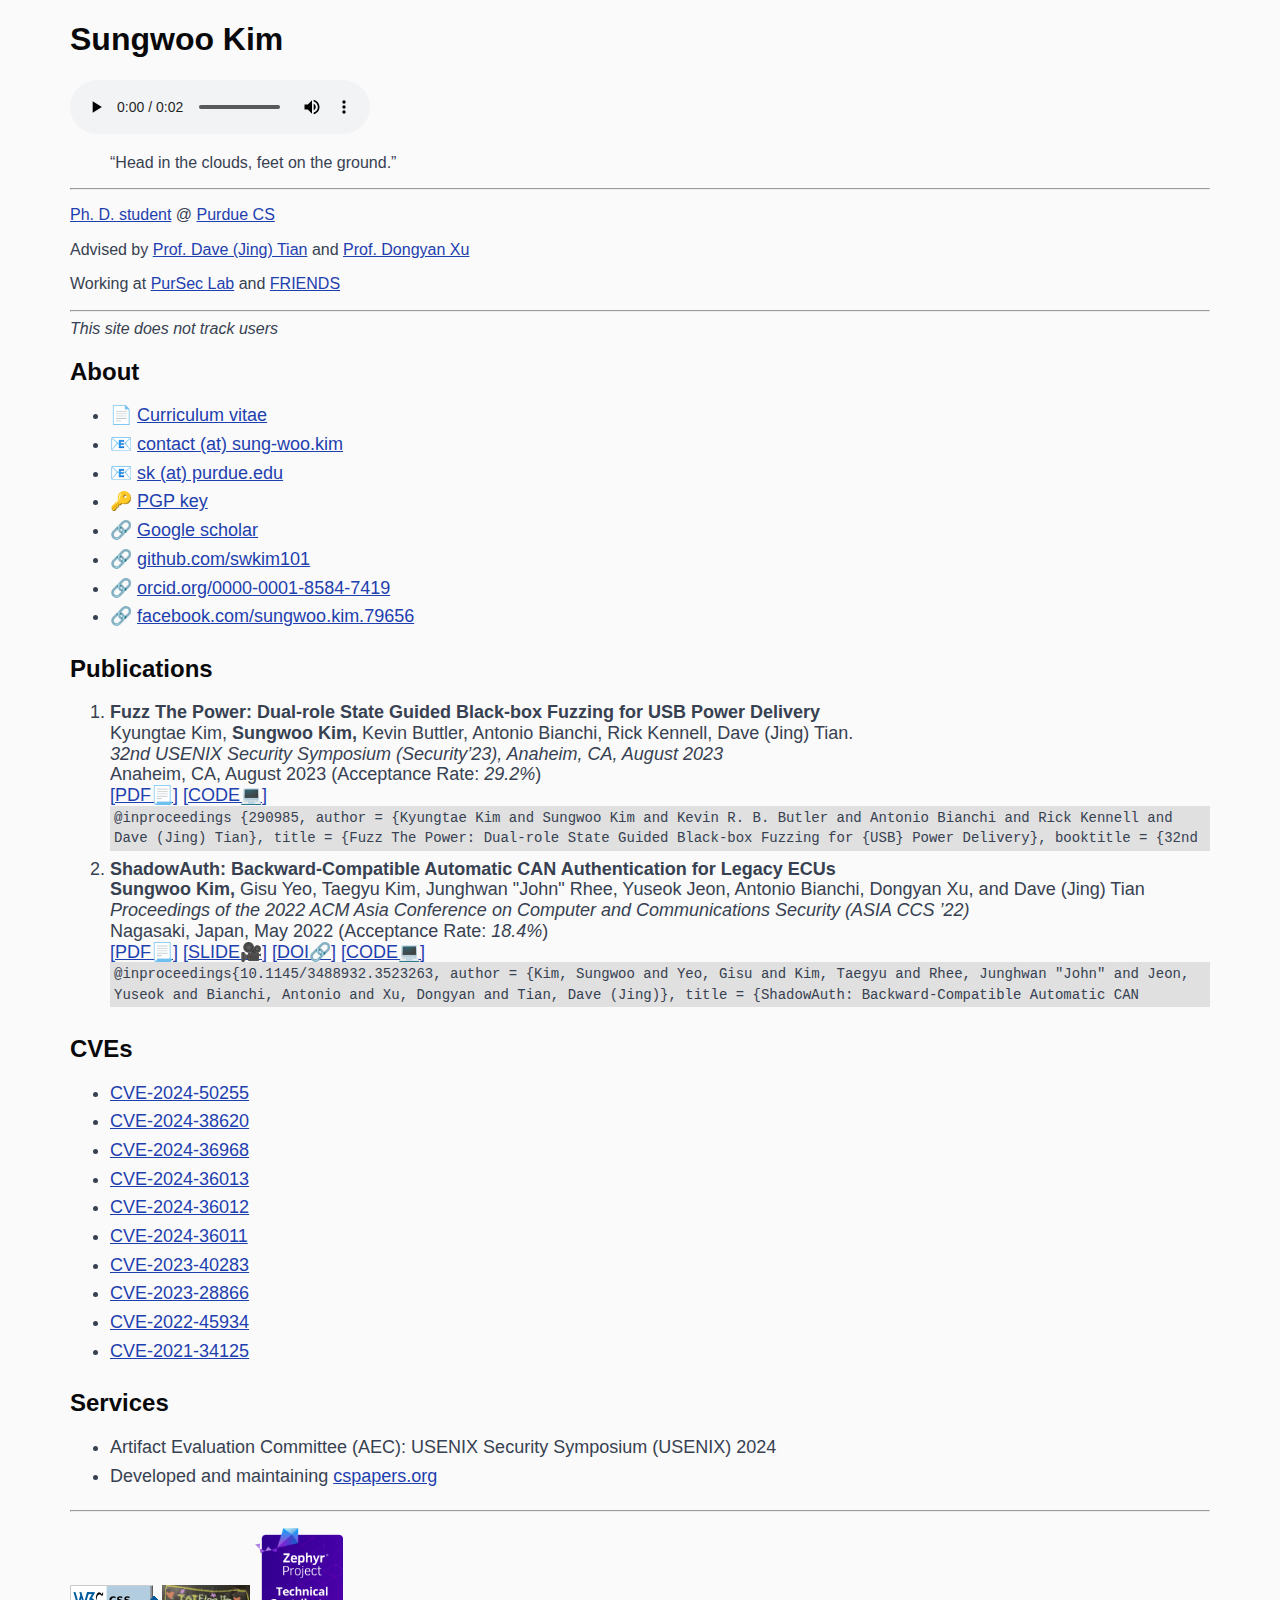
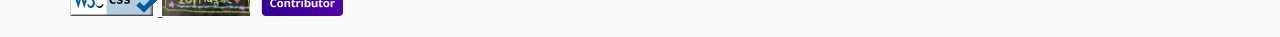
<file: index.html>
<!DOCTYPE html>
<html lang="en">
<head>
    <meta charset="UTF-8">
    
    <meta http-equiv="X-UA-Compatible" content="IE=edge">
    <meta name="viewport" content="width=device-width, initial-scale=1.0">
    <meta name="theme-color" content="#000000">
    <meta name="description" content="Ph.D. student in CS at Purdue Univ. A system security person.">

    <!-- Facebook Meta Tags -->
    <meta property="og:url" content="https://sung-woo.kim/">
    <meta property="og:type" content="website">
    <meta property="og:title" content="Sungwoo Kim @ Purdue CS">
    <meta property="og:description" content="Ph. D. student @ Purdue CS">
    <meta property="og:site_name" content="Sungwoo Kim @ Purdue CS">
    <meta property="og:locale" content="en_US">
    <meta property="og:image:width" content="1080">
    <meta property="og:image:height" content="1080">
    <meta property="og:image" content="https://sung-woo.kim/og.jpg">

    <!-- Twitter Meta Tags -->
    <meta name="twitter:card" content="Sungwoo Kim @ Purdue CS">
    <meta property="twitter:domain" content="sung-woo.kim">
    <meta property="twitter:url" content="https://sung-woo.kim/">
    <meta name="twitter:title" content="Sungwoo Kim @ Purdue CS">
    <meta name="twitter:description" content="Ph. D. student @ Purdue CS">
    <meta name="twitter:image" content="https://sung-woo.kim/og.jpg">

    <title>Sungwoo Kim @ Purdue CS</title>
      
    <link rel="stylesheet" href="/normalize.css">
    <link rel="stylesheet" href="/style.css">
    <link rel="apple-touch-icon" sizes="180x180" href="/favicon/apple-touch-icon.png">
    <link rel="icon" type="image/png" sizes="32x32" href="/favicon/favicon-32x32.png">
    <link rel="icon" type="image/png" sizes="16x16" href="/favicon/favicon-16x16.png">
    <link rel="manifest" href="/favicon/site.webmanifest">
</head>
<body class="container">
    <header>
        <h1>Sungwoo Kim</h1>
        <audio controls>
          <source src="sungwookim.mp3" type="audio/mp3">
        Your browser does not support the audio element.
        </audio>
        <blockquote>
          <q>Head in the clouds, feet on the ground.</q>
        </blockquote>
        <hr>
        <p>
          <a href="https://www.urbandictionary.com/define.php?term=graduate%20student" target="_blank" rel="noopener noreferrer">Ph. D. student</a>
          @ 
          <a href="https://cs.purdue.edu" target="_blank" rel="noopener noreferrer">Purdue CS</a>
        </p>
        <p>
          Advised by
          <a href="https://davejingtian.org/" target="_blank" rel="noopener noreferrer">Prof. Dave (Jing) Tian</a>
          and
          <a href="https://www.cs.purdue.edu/homes/dxu/" target="_blank" rel="noopener noreferrer">Prof. Dongyan Xu</a>
        </p>
        <p>
          Working at
          <a href="https://pursec.cs.purdue.edu/" target="_blank" rel="noopener noreferrer">PurSec Lab</a>
          and
          <a href="https://friends.cs.purdue.edu/" target="_blank" rel="noopener noreferrer">FRIENDS</a>
        </p>
        <hr>
    </header>
    <section>
      <div><i>This site does not track users</i></div>
      <h2>About</h2>
      <ul>
        <li>📄 <a href="https://sung-woo.kim/cv.pdf" rel="noopener noreferrer">Curriculum vitae</a></li>
        <li>📧 <a href="mailto://contact@sung-woo.kim" rel="noopener noreferrer">contact (at) sung-woo.kim</a></li>
        <li>📧 <a href="mailto://sk@purdue.edu" rel="noopener noreferrer">sk (at) purdue.edu</a></li>
        <li>🔑 <a href="https://sung-woo.kim/pgp.asc" rel="noopener noreferrer">PGP key</a></li>
        <li>🔗 <a href="https://scholar.google.com/citations?user=versi54AAAAJ&hl=en&oi=sra" rel="noopener noreferrer">Google scholar</a></li>
        <li>🔗 <a href="https://github.com/swkim101" target="_blank" rel="noopener noreferrer">github.com/swkim101</a></li>
        <li>🔗 <a href="https://orcid.org/0000-0001-8584-7419" target="_blank" rel="noopener noreferrer">orcid.org/0000-0001-8584-7419</a></li>
        <li>🔗 <a href="https://facebook.com/sungwoo.kim.79656" target="_blank" rel="noopener noreferrer">facebook.com/sungwoo.kim.79656</a></li>
      </ul>
    </section>
    <section>
      <h2>Publications</h2>
      <ol>
          <li>
            <div>
              <strong>
                Fuzz The Power: Dual-role State Guided Black-box Fuzzing for USB Power Delivery
              </strong>
            </div>
            <div>
              Kyungtae Kim,
              <strong>Sungwoo Kim,</strong>
              Kevin Buttler, Antonio Bianchi, Rick Kennell, Dave (Jing) Tian.
            </div>
            <div>
              <em>32nd USENIX Security Symposium (Security’23), Anaheim, CA, August 2023</em>
            </div>
            <div>
              Anaheim, CA, August 2023 (Acceptance Rate: <em>29.2%</em>)
            </div>
            <div>
              <!-- [BibTex] -->
              <a href="https://www.usenix.org/system/files/usenixsecurity23-kim-kyungtae.pdf">[PDF📃]</a>
              <a href="https://github.com/purseclab/fuzzpd">[CODE💻]</a>
              <div title="click to copy" class="bibtex-wrapper" id="bibtex-fuzzpd" onclick="handle('#bibtex-fuzzpd')">
                <code class="bibtex" tabindex="0">
@inproceedings {290985,
  author = {Kyungtae Kim and Sungwoo Kim and Kevin R. B. Butler and Antonio Bianchi and Rick Kennell and Dave (Jing) Tian},
  title = {Fuzz The Power: Dual-role State Guided Black-box Fuzzing for {USB} Power Delivery},
  booktitle = {32nd USENIX Security Symposium (USENIX Security 23)},
  year = {2023},
  isbn = {978-1-939133-37-3},
  address = {Anaheim, CA},
  pages = {5845--5861},
  url = {https://www.usenix.org/conference/usenixsecurity23/presentation/kim-kyungtae},
  publisher = {USENIX Association},
  month = aug
  }
                </code>
              </div>
              <div id="bibtex-fuzzpd-status"></div>
          </li>
          <li>
            <div>
              <strong>
                ShadowAuth: Backward-Compatible Automatic CAN Authentication for Legacy ECUs
              </strong>
            </div>
            <div>
              <strong>Sungwoo Kim,</strong>
              Gisu Yeo, Taegyu Kim, Junghwan "John" Rhee, Yuseok Jeon,
              Antonio Bianchi, Dongyan Xu, and Dave (Jing) Tian
            </div>
            <div>
              <em>Proceedings of the 2022 ACM Asia Conference on Computer and Communications Security (ASIA CCS ’22)</em>
            </div>
            <div>
              Nagasaki, Japan, May 2022 (Acceptance Rate: <em>18.4%</em>)
            </div>
            <div>
              <!-- [BibTex] -->
              <a href="https://sung-woo.kim/pub/shadowauth.pdf">[PDF📃]</a>
              <a href="https://sung-woo.kim/pub/ShadowAuth_slide.pdf">[SLIDE🎥]</a>
              <a href="https://doi.org/10.1145/3488932.3523263">[DOI🔗]</a>
              <a href="https://github.com/purseclab/ShadowAuth">[CODE💻]</a>
              <div title="click to copy" class="bibtex-wrapper" id="bibtex-shadowauth" onclick="handle('#bibtex-shadowauth')">
                <code class="bibtex" tabindex="0">
@inproceedings{10.1145/3488932.3523263,
  author = {Kim, Sungwoo and Yeo, Gisu and Kim, Taegyu and Rhee, Junghwan "John" and Jeon, Yuseok and Bianchi, Antonio and Xu, Dongyan and Tian, Dave (Jing)},
  title = {ShadowAuth: Backward-Compatible Automatic CAN Authentication for Legacy ECUs},
  year = {2022},
  isbn = {9781450391405},
  publisher = {Association for Computing Machinery},
  address = {New York, NY, USA},
  url = {https://doi.org/10.1145/3488932.3523263},
  doi = {10.1145/3488932.3523263},
  booktitle = {Proceedings of the 2022 ACM on Asia Conference on Computer and Communications Security},
  pages = {534–545},
  numpages = {12},
  keywords = {control area network, electronic control unit, authentication, binary analysis},
  location = {Nagasaki, Japan},
  series = {ASIA CCS '22}
}
                </code>
              </div>
              <div id="bibtex-shadowauth-status"></div>
            </div>
          </li>
      </ol>
    </section>
    <section>
      <h2>CVEs</h2>
      <ul>
        <li><a href="https://cve.mitre.org/cgi-bin/cvename.cgi?name=CVE-2024-50255" target="_blank" rel="noopener noreferrer">CVE-2024-50255</a></li>
        <li><a href="https://cve.mitre.org/cgi-bin/cvename.cgi?name=CVE-2024-38620" target="_blank" rel="noopener noreferrer">CVE-2024-38620</a></li>
        <li><a href="https://cve.mitre.org/cgi-bin/cvename.cgi?name=CVE-2024-36968" target="_blank" rel="noopener noreferrer">CVE-2024-36968</a></li>
        <li><a href="https://cve.mitre.org/cgi-bin/cvename.cgi?name=CVE-2024-36013" target="_blank" rel="noopener noreferrer">CVE-2024-36013</a></li>
        <li><a href="https://cve.mitre.org/cgi-bin/cvename.cgi?name=CVE-2024-36012" target="_blank" rel="noopener noreferrer">CVE-2024-36012</a></li>
        <li><a href="https://cve.mitre.org/cgi-bin/cvename.cgi?name=CVE-2024-36011" target="_blank" rel="noopener noreferrer">CVE-2024-36011</a></li>
        <li><a href="https://cve.mitre.org/cgi-bin/cvename.cgi?name=CVE-2023-40283" target="_blank" rel="noopener noreferrer">CVE-2023-40283</a></li>
        <li><a href="https://cve.mitre.org/cgi-bin/cvename.cgi?name=CVE-2023-28866" target="_blank" rel="noopener noreferrer">CVE-2023-28866</a></li>
        <li><a href="https://cve.mitre.org/cgi-bin/cvename.cgi?name=CVE-2022-45934" target="_blank" rel="noopener noreferrer">CVE-2022-45934</a></li>
        <li><a href="https://cve.mitre.org/cgi-bin/cvename.cgi?name=CVE-2021-34125" target="_blank" rel="noopener noreferrer">CVE-2021-34125</a></li>
      </ul>
    </section>
    <section>
      <h2>Services</h2>
      <ul>
        <li>Artifact Evaluation Committee (AEC): USENIX Security Symposium (USENIX) 2024</li>
        <li>Developed and maintaining <a href="https://cspapers.org" target="_blank" rel="noopener noreferrer">cspapers.org</a></li>
      </ul>
    </section>
    <footer>
      <hr>
        <p>
            <a href="https://jigsaw.w3.org/css-validator/check/referer">
                <img style="border:0;width:88px;height:31px"
                    src="/img/vcss-blue.gif"
                    alt="Valid CSS!" />
            </a>
            <img style="border:0;width:88px;height:31px"
                src="/img/iotfragile.jpg"
                alt="Valid CSS!" />
            <a href="https://github.com/zephyrproject-rtos/zephyr/pull/70521">
              <img style="border:0;width:88px;"
                  src="/img/zephyr.png"
                  alt="Zephyr Technical Contributor Badge" />
            </a>
        </p>
    </footer>

    <script>
      function handle(id) {
        const dom = document.querySelector(id)
        navigator.clipboard.writeText(dom.innerText);
        document.querySelector(`${id}-status`).innerText = 'copied';
      }
    </script>
</body>
</html>
</file>
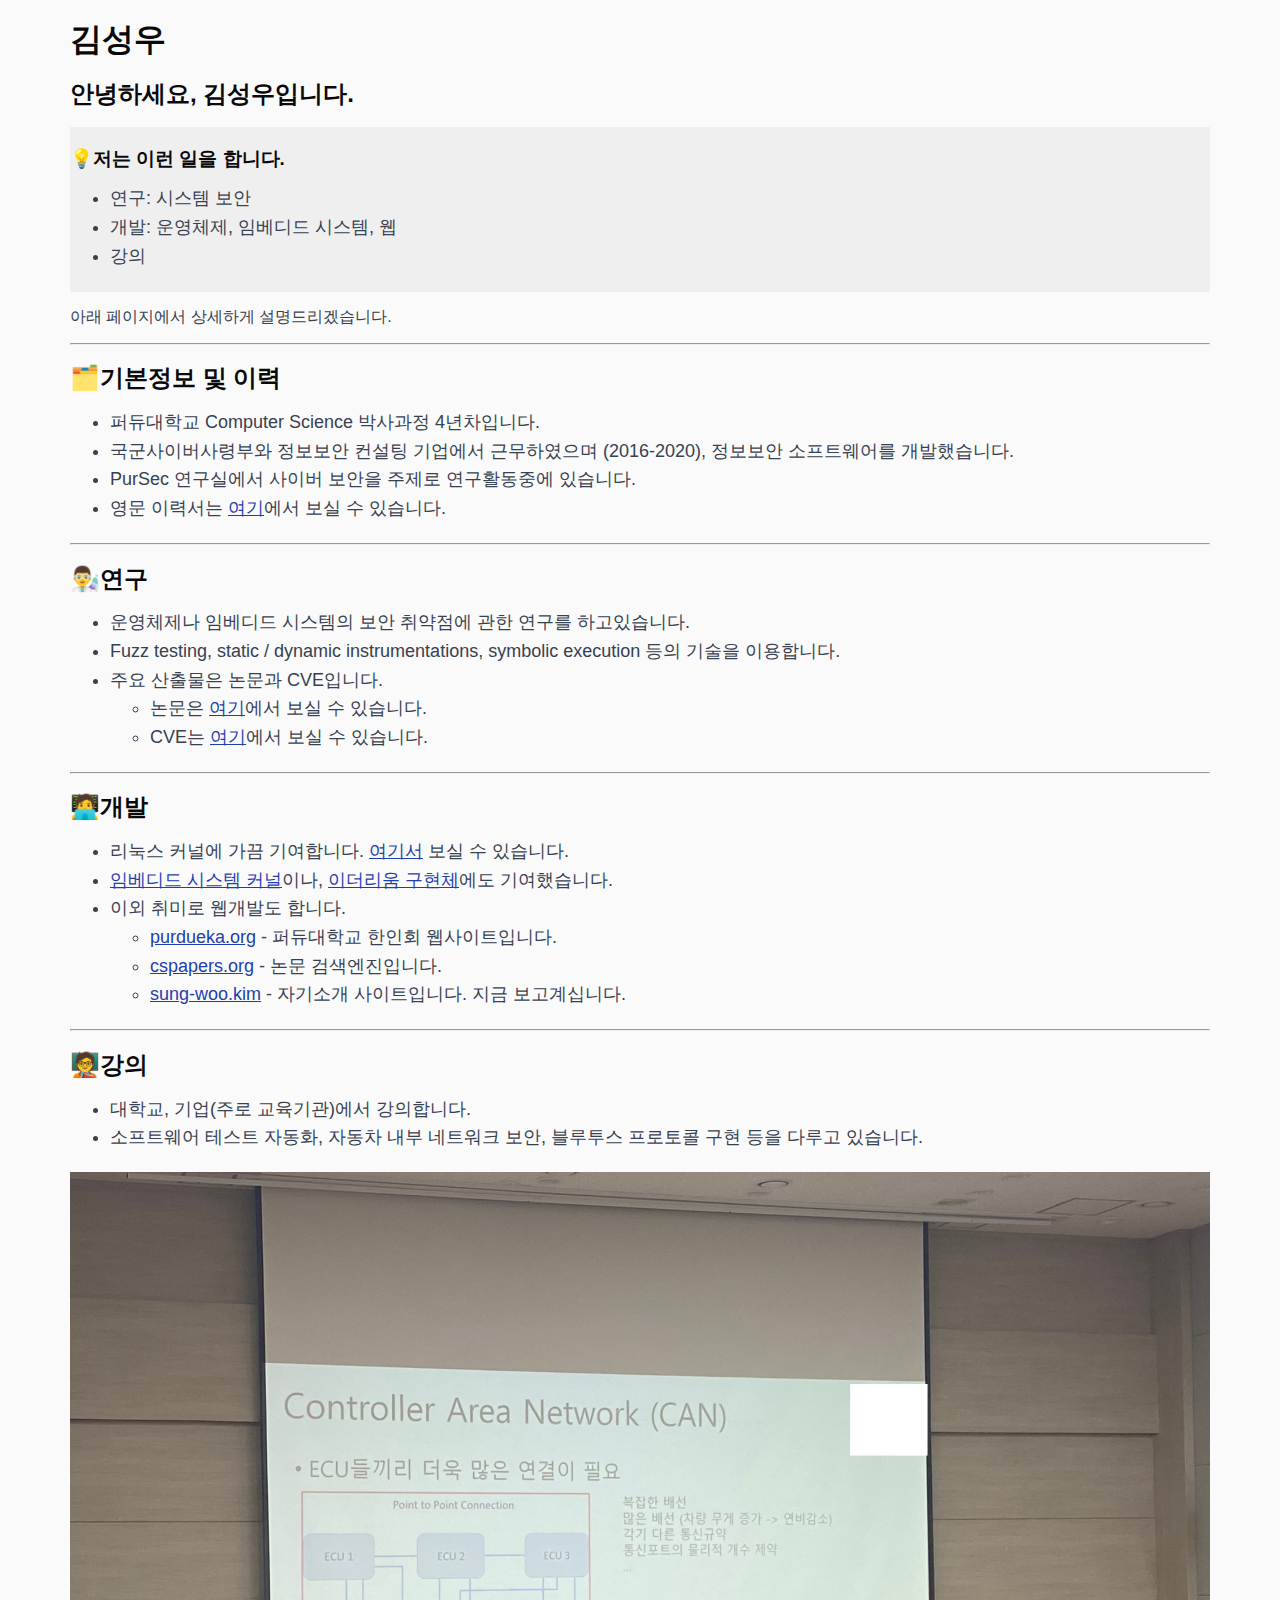
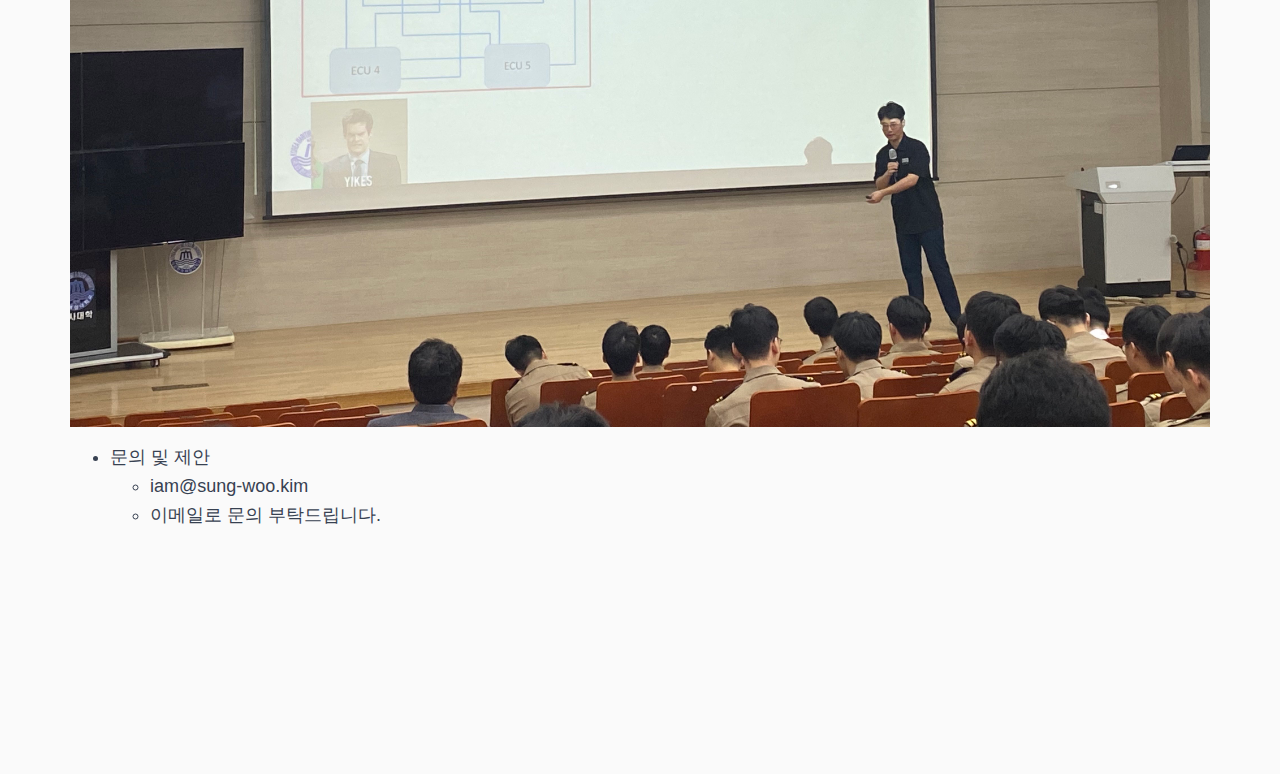
<file: i18n/korean.html>
<!DOCTYPE html>
<html lang="ko">
<head>
    <meta charset="UTF-8">
    
    <meta http-equiv="X-UA-Compatible" content="IE=edge">
    <meta name="viewport" content="width=device-width, initial-scale=1.0">
    <meta name="theme-color" content="#000000">
    <meta name="description" content="Ph.D. student in CS at Purdue Univ. A system security person.">

    <!-- Facebook Meta Tags -->
    <meta property="og:url" content="https://sung-woo.kim/">
    <meta property="og:type" content="website">
    <meta property="og:title" content="김성우 @ Purdue CS">
    <meta property="og:description" content="김성우 @ Purdue CS">
    <meta property="og:site_name" content="김성우 @ Purdue CS">
    <meta property="og:locale" content="ko_KR">
    <meta property="og:image:width" content="1080">
    <meta property="og:image:height" content="1080">
    <meta property="og:image" content="https://sung-woo.kim/og.jpg">

    <!-- Twitter Meta Tags -->
    <meta name="twitter:card" content="김성우 @ Purdue CS">
    <meta property="twitter:domain" content="sung-woo.kim">
    <meta property="twitter:url" content="https://sung-woo.kim/">
    <meta name="twitter:title" content="김성우 @ Purdue CS">
    <meta name="twitter:description" content="Ph. D. student @ Purdue CS">
    <meta name="twitter:image" content="https://sung-woo.kim/og.jpg">

    <title>김성우 @ Purdue CS</title>
      
    <link rel="stylesheet" href="/normalize.css">
    <link rel="stylesheet" href="/style.css">
    <link rel="stylesheet" href="korean.css">
    <link rel="apple-touch-icon" sizes="180x180" href="/favicon/apple-touch-icon.png">
    <link rel="icon" type="image/png" sizes="32x32" href="/favicon/favicon-32x32.png">
    <link rel="icon" type="image/png" sizes="16x16" href="/favicon/favicon-16x16.png">
    <link rel="manifest" href="/favicon/site.webmanifest">
</head>
<body class="container">
    <header>
        <h1>김성우</h1>
        <h2>안녕하세요, 김성우입니다.</h2>
        <div class="box">
          <h3>💡저는 이런 일을 합니다.</h3>
          <ul>
            <li>연구: 시스템 보안</li>
            <li>개발: 운영체제, 임베디드 시스템, 웹</li>
            <li>강의</li>
          </ul>
        </div>
        <p>아래 페이지에서 상세하게 설명드리겠습니다.</p>
        <hr>
    </header>
    <section>
      <h2>🗂️기본정보 및 이력</h2>
      <ul>
        <li>퍼듀대학교 Computer Science 박사과정 4년차입니다.</li>
        <li>국군사이버사령부와 정보보안 컨설팅 기업에서 근무하였으며 (2016-2020), 정보보안 소프트웨어를 개발했습니다.</li>
        <li>PurSec 연구실에서 사이버 보안을 주제로 연구활동중에 있습니다.</li>
        <li>영문 이력서는 <a href="https://sung-woo.kim/cv.pdf" target="_blank" rel="noopener noreferrer">여기</a>에서 보실 수 있습니다.</li>
      </ul>
    </section>
    <hr>
    <section>
      <h2>👨‍🔬연구</h2>
      <ul>
        <li>운영체제나 임베디드 시스템의 보안 취약점에 관한 연구를 하고있습니다.</li>
        <li>Fuzz testing, static / dynamic instrumentations, symbolic execution 등의 기술을 이용합니다.</li>
        <li>주요 산출물은 논문과 CVE입니다.</li>
        <ul>
          <li>논문은 <a href="https://scholar.google.com/citations?hl=en&user=versi54AAAAJ" target="_blank" rel="noopener noreferrer">여기</a>에서 보실 수 있습니다.</li>
          <li>CVE는 <a href="https://cve.mitre.org/cgi-bin/cvename.cgi?name=CVE-2024-38620" target="_blank" rel="noopener noreferrer">여기</a>에서 보실 수 있습니다.</li>
        </ul>
      </ul>
    </section>
    <hr>
    <section>
      <h2>🧑‍💻개발</h2>
      <ul>
        <li>리눅스 커널에 가끔 기여합니다. <a href="https://lore.kernel.org/all/?q=sungwoo%20kim" target="_blank" rel="noopener noreferrer">여기서</a> 보실 수 있습니다.</li>
        <li><a href="https://github.com/zephyrproject-rtos/zephyr/commit/88de2711caa357bc8b6d279b3675eb7b279fbf5c" target="_blank" rel="noopener noreferrer">임베디드 시스템 커널</a>이나, <a href="https://github.com/ethereum/go-ethereum/commit/7d4db6960724b9a3b8fea7144a7ccfd5493285c6" target="_blank" rel="noopener noreferrer">이더리움 구현체</a>에도 기여했습니다.</li>
        <li>이외 취미로 웹개발도 합니다.</li>
        <ul>
          <li><a href="https://purdueka.org" target="_blank" rel="noopener noreferrer">purdueka.org</a> - 퍼듀대학교 한인회 웹사이트입니다.</li>
          <li><a href="https://cspapers.org" target="_blank" rel="noopener noreferrer">cspapers.org</a> - 논문 검색엔진입니다.</li>
          <li><a href="https://sung-woo.kim/i18n/korean.html" target="_blank" rel="noopener noreferrer">sung-woo.kim</a> - 자기소개 사이트입니다. 지금 보고계십니다.</li>
        </ul>
      </ul>
    </section>
    <hr>
    <section>
      <h2>🧑‍🏫강의</h2>
      <ul>
        <li>대학교, 기업(주로 교육기관)에서 강의합니다.</li>
        <li>소프트웨어 테스트 자동화, 자동차 내부 네트워크 보안, 블루투스 프로토콜 구현 등을 다루고 있습니다. </li>
      </ul>
      <img class="w-100" src="/img/강의1.jpg" alt="강의사진">
      <ul>
        <li>문의 및 제안</li>
        <ul>
          <li>iam@sung-woo.kim</li>
          <li>이메일로 문의 부탁드립니다.</li>
        </ul>
      </ul>
    </section>
    <footer class="empty">
    </footer>
</body>
</html>
</file>
<file: style.css>
:root {
  --background: 0 0% 98%;
  --foreground: 240 10% 3.9%;
  --primary: 240 5.9% 10%;
}

body {
    font-family: "Noto Sans", "Helvetica Neue", Helvetica, Arial, sans-serif;
    background-color: hsl(var(--background));
    color: rgb(55 65 81);
}

h1, h2, h3, h4, h5, h6 {
  color: hsl(var(--foreground));
}

a {
  color: rgb(30 64 175);
}

li {
    font-size: 18px;
    padding-bottom: 0.5rem;
    word-wrap: break-word;
}

article {
    max-width: max(1024px, 80vw);
}

@media (prefers-color-scheme: dark) {
    body {
        color: #ffffff;
        background-color: #202124;
    }
    h1, h2, h3, h4, h5, h6 {
        color: #ffffff;
    }
    a {
        color: #8ab4f8;
    }
    a:visited {
        color: #c58af9;
    }
}

.container {
  width: 90vw;
  padding-right: 0.75rem;
  padding-left: 0.75rem;
  margin-right: auto;
  margin-left: auto;
}

@media (min-width: 576px) {
  .container {
    max-width: 540px;
  }
}
@media (min-width: 768px) {
  .container {
    max-width: 720px;
  }
}
@media (min-width: 992px) {
  .container {
    max-width: 960px;
  }
}
@media (min-width: 1200px) {
  .container {
    max-width: 1140px;
  }
}
@media (min-width: 1400px) {
  .container {
    max-width: 1320px;
  }
}


.bibtex-wrapper {
  background-color: rgba(0, 0, 0, 0.1);
  height: 2.5em;
  overflow-y: scroll;
  cursor: pointer;
  padding: 0px 4px;
}

.bibtex-wrapper:hover {
  background-color: rgba(0, 0, 0, 0.2);
}

.bibtex-wrapper:active {
  background-color: rgba(0, 0, 0, 0.4);
}

.bibtex {
  font-size: 14px;
}

.w-100 {
  width: 100%;
}
</file>
<file: i18n/korean.css>
body {
  font-family: "Noto Sans KR", "Noto Sans", "Helvetica Neue", Helvetica, Arial, sans-serif;
}

.box {
  padding: 2px 0px;
  background-color: #efefef;
}

@media (prefers-color-scheme: dark) {
.box {
  padding: 2px 0px;
  background-color: rgb(45, 53, 66);
}
}

hr {
  color: #ffffff;
}

.empty {
  height: 25vh;
}
</file>
